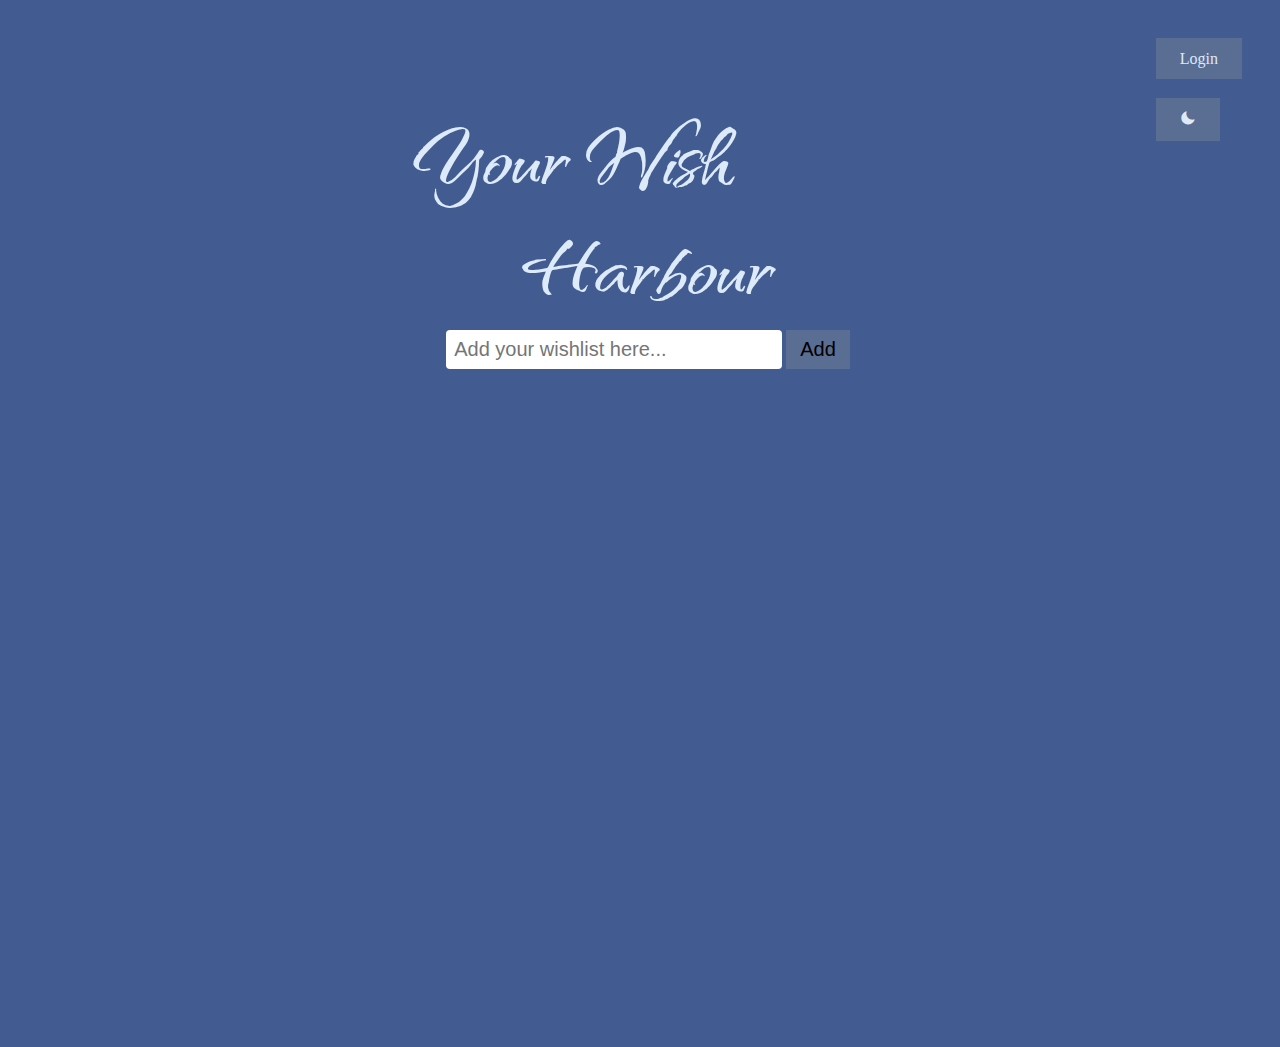
<file: index.html>
<!DOCTYPE html>
<html lang="en">
<head>
    <meta charset="UTF-8">
    <meta http-equiv="X-UA-Compatible" content="IE=edge">
    <meta name="viewport" content="width=device-width, initial-scale=1.0">
    <title>Wishlist</title>
    <link href='https://unpkg.com/boxicons@2.1.4/css/boxicons.min.css' rel='stylesheet'>
    <link rel="stylesheet" href="style.css">
</head>
<body>
  
  <div class="navbar">
      <a href="signin.html" class="signin-button">Login</a>
      <div class="theme">
        <button class="btn" id="dark">
          <i class='bx bxs-moon' ></i>
        </button>

      </div>
        
  </div>
    <main class="main">
  
        <h1 class="heading-1">Your Wish Harbour</h1>
        <!-- Creating the input field to get user's wishlist and a button to add the wishlist -->
        <form class="todo-form">
          <input class="input" placeholder="Add your wishlist here..." />
          <button class="button btn-primary cursor">Add</button>
          <div class="todos-container">
              <button class="delete">
                <i class='bx bx-comment-minus'></i>
              </button>
          </div>
        </form>
        <!-- Creating container to show all the todos -->
      </main>

      <script type="module" src="script.js"></script>
      
</body>
</html>
</file>
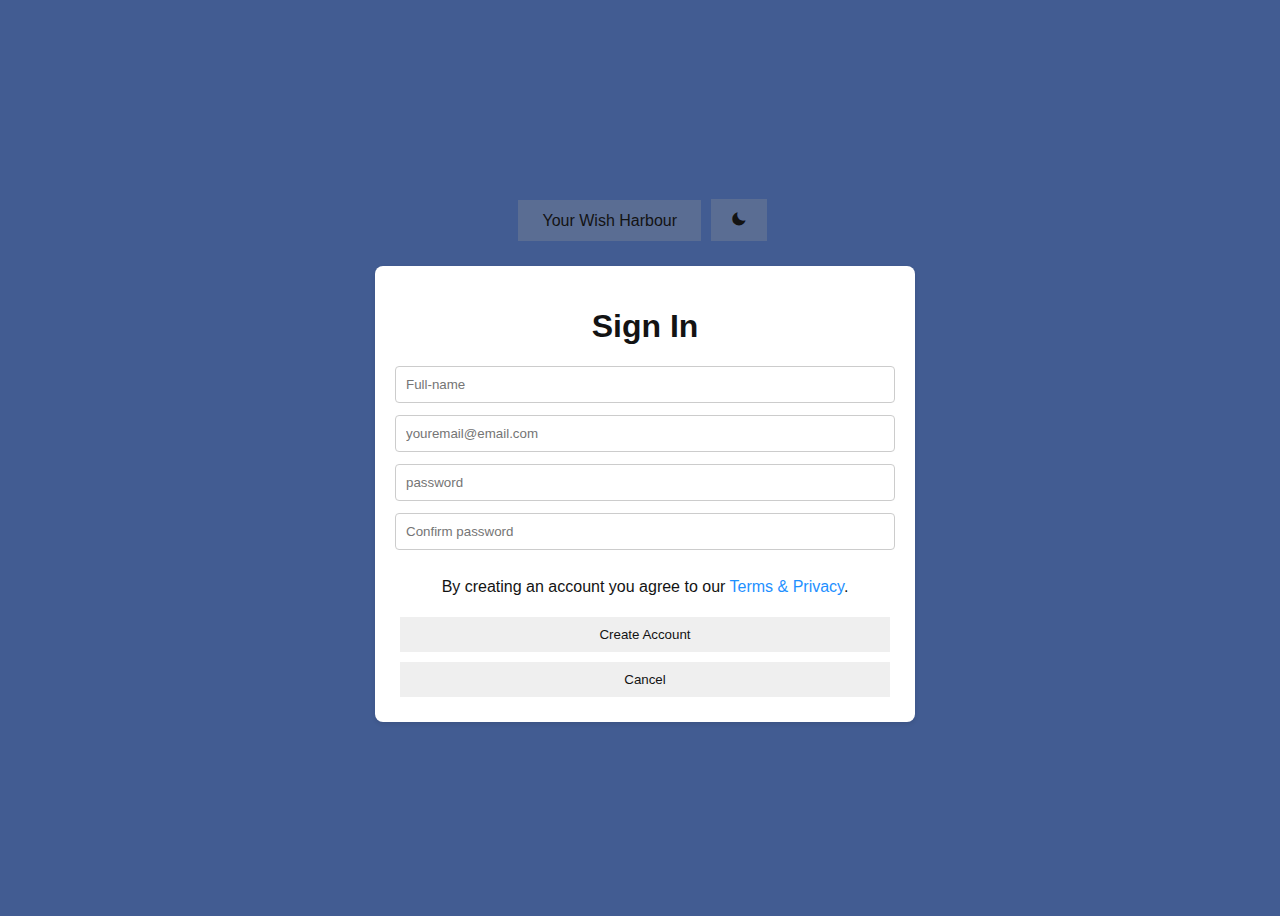
<file: NewsignIn.html>
<!DOCTYPE html>
<html lang="en">
<head>
  <meta charset="UTF-8">
  <meta name="viewport" content="width=device-width, initial-scale=1.0">
  <title>SignIn-account-Your-wish-harbour</title>
  <link rel="stylesheet" href="Newsign.css">
  <link href='https://unpkg.com/boxicons@2.1.4/css/boxicons.min.css' rel='stylesheet'>

</head>
<body>
    
    <main class="cont">
      <div class="wish">
          <a href="./" class="back-button">Your Wish Harbour</a>
          <button class="btn" id="dark">
                <i class='bx bxs-moon'></i>
          </button>
      </div>
    <div class="container" id="id01">
      <h1>Sign In</h1>
      <form id="signin-form">
        <input type="text" id="name" required placeholder="Full-name">
        <input type="text" id="username" required placeholder="youremail@email.com">
        <input type="password" id="password" required placeholder="password">
        <input type="password" id="password" required placeholder="Confirm password">
        <p>By creating an account you agree to our <a href="#" style="color:dodgerblue">Terms & Privacy</a>.</p>
        <button type="submit">Create Account</button>
        <button type="submit" onclick="document.getElementById('id01').style.display='none'" class="cancelbtn">Cancel</button>
      </form>
    </div>
  </main>
  <script src="Newsign.js"></script>
</body>
</html>
</file>
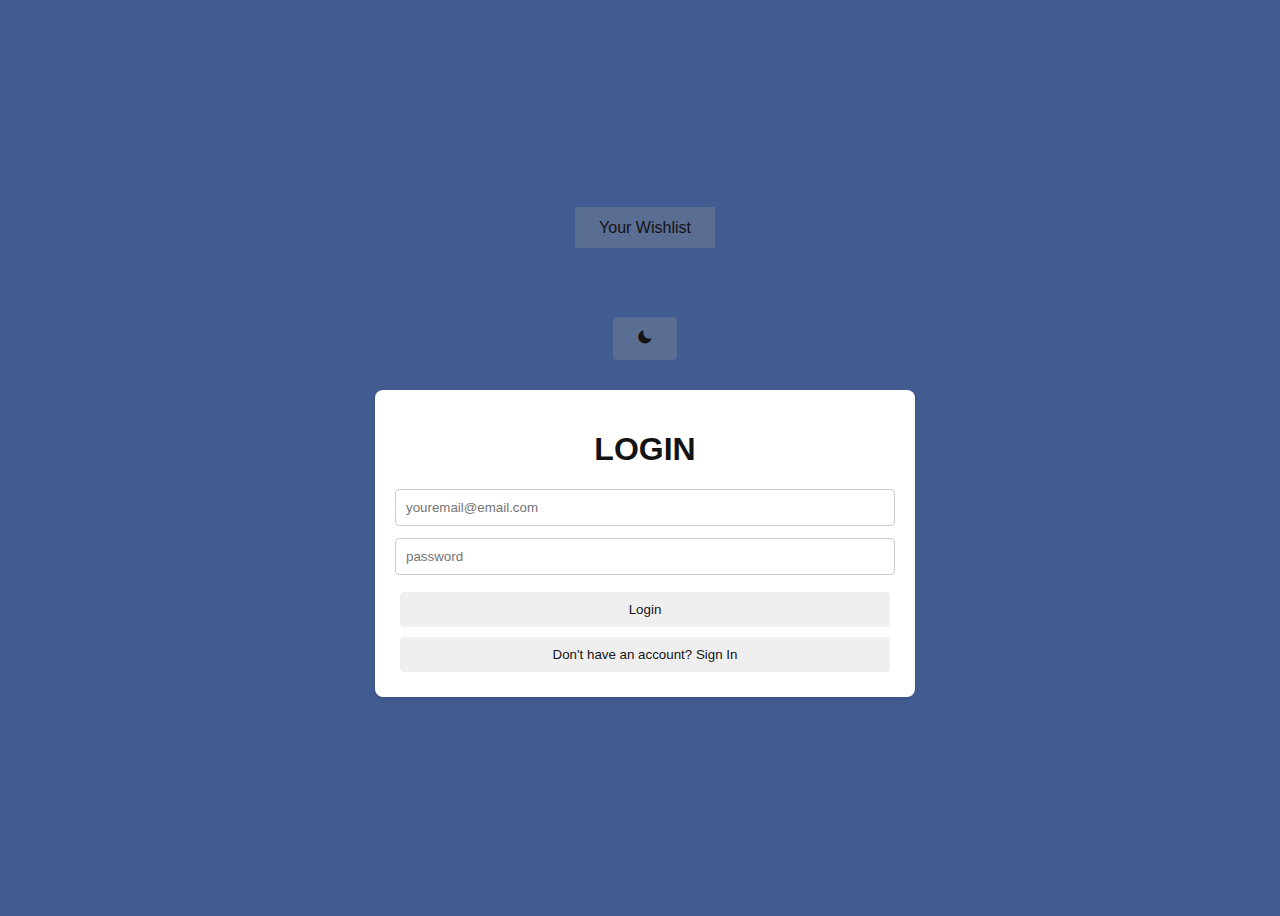
<file: signin.html>
<!DOCTYPE html>
<html lang="en">
<head>
  <meta charset="UTF-8">
  <meta name="viewport" content="width=device-width, initial-scale=1.0">
  <title>Login-account-Your-wish-harbour</title>
  <link rel="stylesheet" href="signin.css">
  <link href='https://unpkg.com/boxicons@2.1.4/css/boxicons.min.css' rel='stylesheet'>

</head>
<body>
  <main class="cont">
    <div class="wish">
      <a href="./" class="back-button">Your Wishlist</a>
    </div>
    <div class="theme">
      <button class="btn" id="dark">
        <i class='bx bxs-moon'></i>
      </button>
    </div>
    <div class="container">
      <h1>LOGIN</h1>
      <form id="signin-form">
        <input type="text" id="username" required placeholder="youremail@email.com">
        <input type="password" id="password" required placeholder="password">
        <button type="submit">Login</button>
        <button class="signup">
          <a href="NewsignIn.html" >Don't have an account? Sign In </a>
        </button>
      </form>
    </div>
  </main>
  <script src="signin.js"></script>
</body>
</html>
</file>
<file: style.css>
@import url("https://uilight.netlify.app/main.css");
 /* styling from component library */
@import url("https://fonts.googleapis.com/icon?family=Material+Icons+Outlined");/* for icons */
@import url('https://fonts.googleapis.com/css2?family=Cinzel&family=Qwitcher+Grypen:wght@700&display=swap');
:root {
  --text-color-primary: #dceaf9;
  --background-color: #425c92;
  --hover-color:#2642b5e7;
  --button-bg-color:#9a989848;
}
.dark-theme{
  --text-color-primary: #dceaf9;
  --background-color: #121212;
  --hover-color:#a1a1a1e7;
  --button-bg-color:#72717148;
}

body {
  background-color: var(--background-color);
}

.main {
  text-align: center;
  padding: 2rem 0;
  margin-left: 50vw;
  transform: translateX(-50%);
  margin-top: 50px;
}
.navbar{
  float: right;
}
/* Style the button link */
a.signin-button, .btn {
    /* display: inline-block; */
    padding: 12px 24px;
    background-color:var(--button-bg-color);
    color: var(--text-color-primary);
    text-decoration: none;
    /* border-radius: 4px; */
    border-style: none;
    font-size: 16px;
    margin: 30px 30px;
    transition: background-color 0.3s ease;
}
a{
    color: var(--text-color-primary);
}
  /* Style the button link on hover */
a.signin-button:hover {
    background-color: var(--hover-color);
    color: var(--text-color-primary);
}
  .btn:hover{
    background-color: var(--hover-color);
    color: var(--text-color-primary);
}
.heading-1 {
    color: var(--text-color-primary);
    text-align: center;
    margin-bottom: 0.5rem;
    margin-top: 20px;
    font-family: 'Qwitcher Grypen', cursive;
    font-size: 100px;
}
  
.input {
    border-radius: 4px;
    font-size: 1.25rem;
    padding: 0.5rem;
    border: none;
    width: 25vw;
    margin-bottom: 0.5rem;
}
.t-checkbox {
    width: 1.25rem;
    height: 1.25rem;
    margin: 8px;
}
.btn-primary {
    background-color: var(--button-bg-color);
    font-size: 1.25rem;
    padding: 0.5rem 0.875rem;
    border-style: none;
}
.btn-primary:hover{
  background-color: var(--hover-color);
}
.todo {
    margin-left: 40px;
    color: var(--text-color-primary);
    display: flex;
    font-size: 1.5rem;
    width: 38vw;
}
.todos-container {
    height: 70vh;
    overflow-y: auto;
}
  
.t-pointer {
    cursor: pointer;
}

.todos {
  padding-bottom: 0.5rem;
}

.todo-text {
  word-wrap: break-word;
}

.checked-todo {
  text-decoration: line-through;
  color: var(--text-color-primary);
}

.del-btn {
  color: var(--text-color-primary);
}
</file>
<file: Newsign.css>
:root {
  --text-color-primary:  #131313;
  --background-color: #425c92;
  /* --bg-image:url("") */
  --hover-color:#035fc1;
  --button-bg-color:#9a989848;
}
.dark-theme {
--text-color-primary:  #131313;
--background-color: #121212;
--hover-color:#a1a1a1e7;
--button-bg-color:#d4d3d348;
}
.main{
  text-align: center;
  padding: 2rem 0;
  margin-left: 50vw;
  transform: translateX(-50%);
}
.cont{
text-align: center;
padding: 2rem 0;
margin-left:550px ;
transform: translateX(-50%);
}
body {
  font-family: Arial, sans-serif;
  display: flex;
  justify-content: center;
  align-items: center;
  min-height: 100vh;
  background-color: var(--background-color);
}
.wish{
margin-bottom: 20px;
text-align: center;
}
a.back-button{
padding: 12px 24px;
  background-color:var(--button-bg-color);
  color:var(--text-color-primary);
  text-decoration: none;
  /* border-radius: 4px; */
  font-size: 16px;
  transition: background-color 0.3s ease;
}
a.back-button:hover {
background-color: var(--hover-color);
}


.container {
  width: 500px;
  background-color: #fff;
  padding: 20px;
  border-radius: 8px;
  color: var(--text-color-primary);
  box-shadow: 0 2px 4px rgba(0, 0, 0, 0.1);
}

.container h1 {
  text-align: center;
}

form {
  display: flex;
  flex-direction: column;
}

label {
  /* margin-bottom: 6px; */
}

input {
  padding: 10px;
  margin-bottom: 12px;
  border: 1px solid #ccc;
  border-radius: 4px;
}

button {
  padding: 10px 20px;
  /* background-color:var(--button-bg-color); */
  color:var(--text-color-primary);
  border: none;
  /* border-radius: 4px; */
  cursor: pointer;
  margin: 5px;
}

button:hover {
  background-color: var(--hover-color);
}

.btn{
  padding: 10px 20px;
  color:var(--text-color-primary);
  border: none;
  /* border-radius: 4px; */
  cursor: pointer;
  margin: 5px;
background-color:var(--button-bg-color);
text-decoration: none;
border-style: none;
font-size: 16px;
/* margin: 30px 10px; */
height: 42px;
transition: background-color 0.3s ease;
}
.btn:hover{
background-color: var(--hover-color);
color: var(--text-color-primary);
}
.signup:hover{
background-color: var(--hover-color);
color: var(--text-color-primary);
}
a{
color: var(--text-color-primary);
text-decoration: none;
}
</file>
<file: signin.css>
:root {
    --text-color-primary:  #131313;
    --background-color: #425c92;
    /* --bg-image:url("") */
    --hover-color:#035fc1;
    --button-bg-color:#9a989848;
}
.dark-theme {
  --text-color-primary:  #131313;
  --background-color: #121212;
  --hover-color:#a1a1a1e7;
  --button-bg-color:#d4d3d348;
}
.main{
    text-align: center;
    padding: 2rem 0;
    margin-left: 50vw;
    transform: translateX(-50%);
}
.cont{
  text-align: center;
  padding: 2rem 0;
  margin-left:550px ;
  transform: translateX(-50%);
}
body {
    font-family: Arial, sans-serif;
    display: flex;
    justify-content: center;
    align-items: center;
    min-height: 100vh;
    background-color: var(--background-color);
  }
.wish{
  margin-bottom: 50px;
  text-align: center;
}
a.back-button{
  padding: 12px 24px;
    background-color:var(--button-bg-color);
    color:var(--text-color-primary);
    text-decoration: none;
    /* border-radius: 4px; */
    font-size: 16px;
    transition: background-color 0.3s ease;
}
a.back-button:hover {
  background-color: var(--hover-color);
}


.container {
    width: 500px;
    background-color: #fff;
    padding: 20px;
    border-radius: 8px;
    color: var(--text-color-primary);
    box-shadow: 0 2px 4px rgba(0, 0, 0, 0.1);
}
  
.container h1 {
    text-align: center;
}
  
form {
    display: flex;
    flex-direction: column;
}
  
label {
    margin-bottom: 6px;
}
  
input {
    padding: 10px;
    margin-bottom: 12px;
    border: 1px solid #ccc;
    border-radius: 4px;
}
  
button {
    padding: 10px 20px;
    /* background-color:var(--button-bg-color); */
    color:var(--text-color-primary);
    border: none;
    border-radius: 4px;
    cursor: pointer;
    margin: 5px;
}
  
button:hover {
    background-color: var(--hover-color);
}

.btn{
  padding: 12px 24px;
  background-color:var(--button-bg-color);
  color: var(--text-color-primary);
  text-decoration: none;
  /* border-radius: 4px; */
  border-style: none;
  font-size: 16px;
  margin: 30px 10px;
  transition: background-color 0.3s ease;
}
.btn:hover{
  background-color: var(--hover-color);
  color: var(--text-color-primary);
}
.signup:hover{
  background-color: var(--hover-color);
  color: var(--text-color-primary);
}
a{
  color: var(--text-color-primary);
  text-decoration: none;
}
</file>
